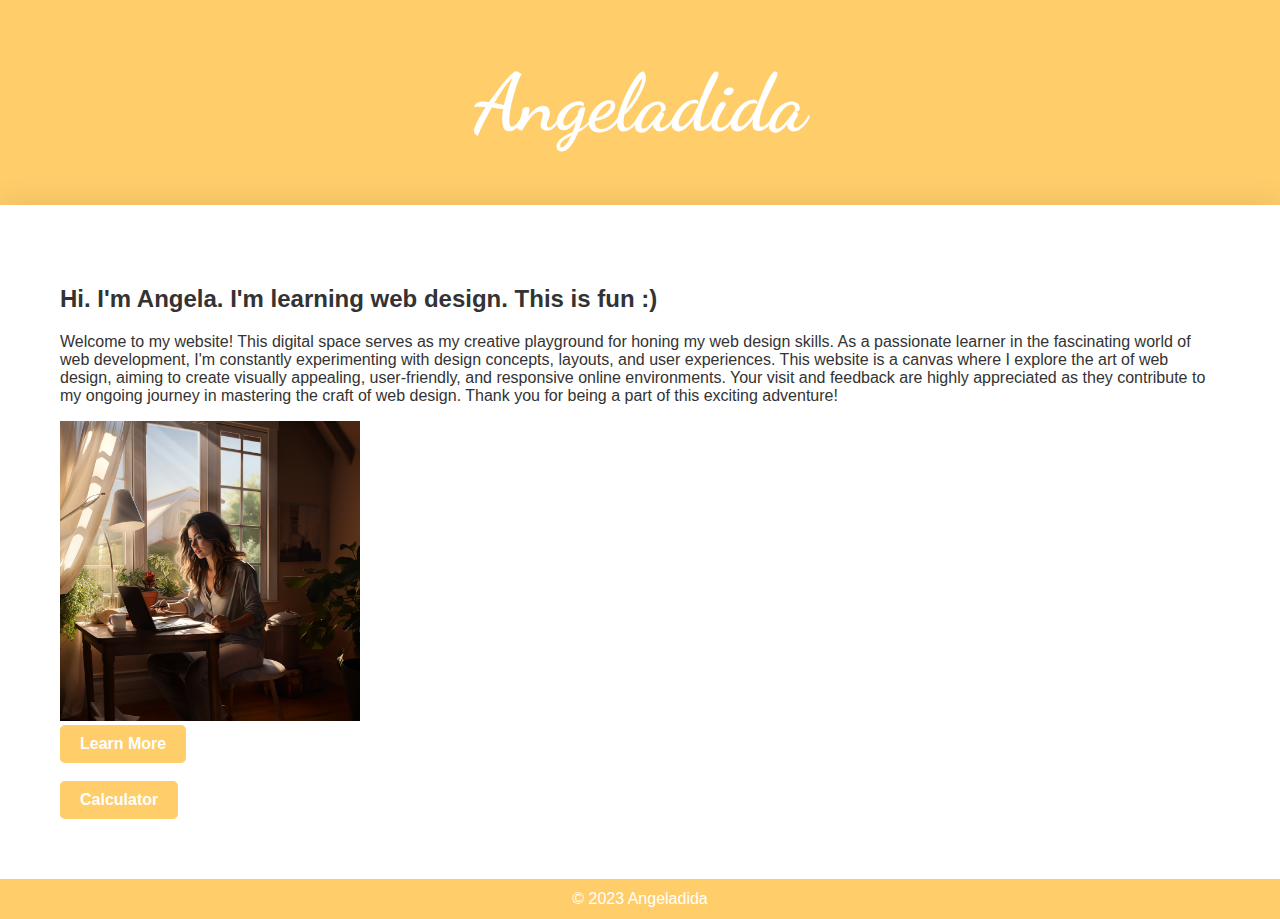
<file: index.html>
<!DOCTYPE html>
<html lang="en">
<head>
    <link rel="stylesheet" href="https://fonts.googleapis.com/css?family=Dancing+Script&display=swap">

    <meta charset="UTF-8">
    <meta name="viewport" content="width=device-width, initial-scale=1.0">
    <title>Your Website</title>
    <style>
        body {
            font-family: Arial, sans-serif;
            margin: 0;
            padding: 0;
            background-color: #f8f8f8;
            color: #333;
        }

        header {
            background-color: #ffcd69;
            color: #fff;
            text-align: center;
            padding: 0;
        }

        header h1 {
            font-size: 80px;
            font-family: 'Dancing Script', cursive;
        }

        .container {
            max-width: 1200px;
            margin: 0 auto;
            padding: 1px;
        }

        .main-content {
            background-color: #fff;
            box-shadow: 0px 0px 30px rgba(0, 0, 0, 0.1);
            padding: 60px;
        }

        .button-container {
            display: flex;
            align-items: center;
        }

        .button {
            background-color: #ffcd69;
            color: #fff;
            padding: 10px 20px;
            text-decoration: none;
            border-radius: 5px;
            font-weight: bold;
            transition: background-color 0.3s ease;
        }

        .button:hover {
            background-color: #8e29b9;
        }

        footer {
            background-color: #ffcd69;
            color: #fff;
            text-align: center;
            padding: 10px 0;
        }
    </style>
</head>
<body>
    <header>
        <div class="container">
            <h1>Angeladida</h1>
        </div>
    </header>

    <div class="container main-content">
        <h2>Hi. I'm Angela. I'm learning web design. This is fun :)</h2>
        <p>Welcome to my website! This digital space serves as my creative playground for honing my web design skills. As a passionate learner in the fascinating world of web development, I'm constantly experimenting with design concepts, layouts, and user experiences. This website is a canvas where I explore the art of web design, aiming to create visually appealing, user-friendly, and responsive online environments. Your visit and feedback are highly appreciated as they contribute to my ongoing journey in mastering the craft of web design. Thank you for being a part of this exciting adventure!</p>
        
        <span><img src="webdesigneress.png" alt="Woman working on laptop" style="width: 300px; height: 300px; margin-right: 10px;"></span>
        <br/>
        <div class="button-container">
            <a class="button" href="page2.html">Learn More</a>
        </div>
        <br/>
        <div class="button-container">
            <a class="button" href="calculator.html">Calculator</a>
        </div>
    </div>

    <footer>
        <div class="container">
            &copy; 2023 Angeladida
        </div>
    </footer>
</body>
</html>
</file>
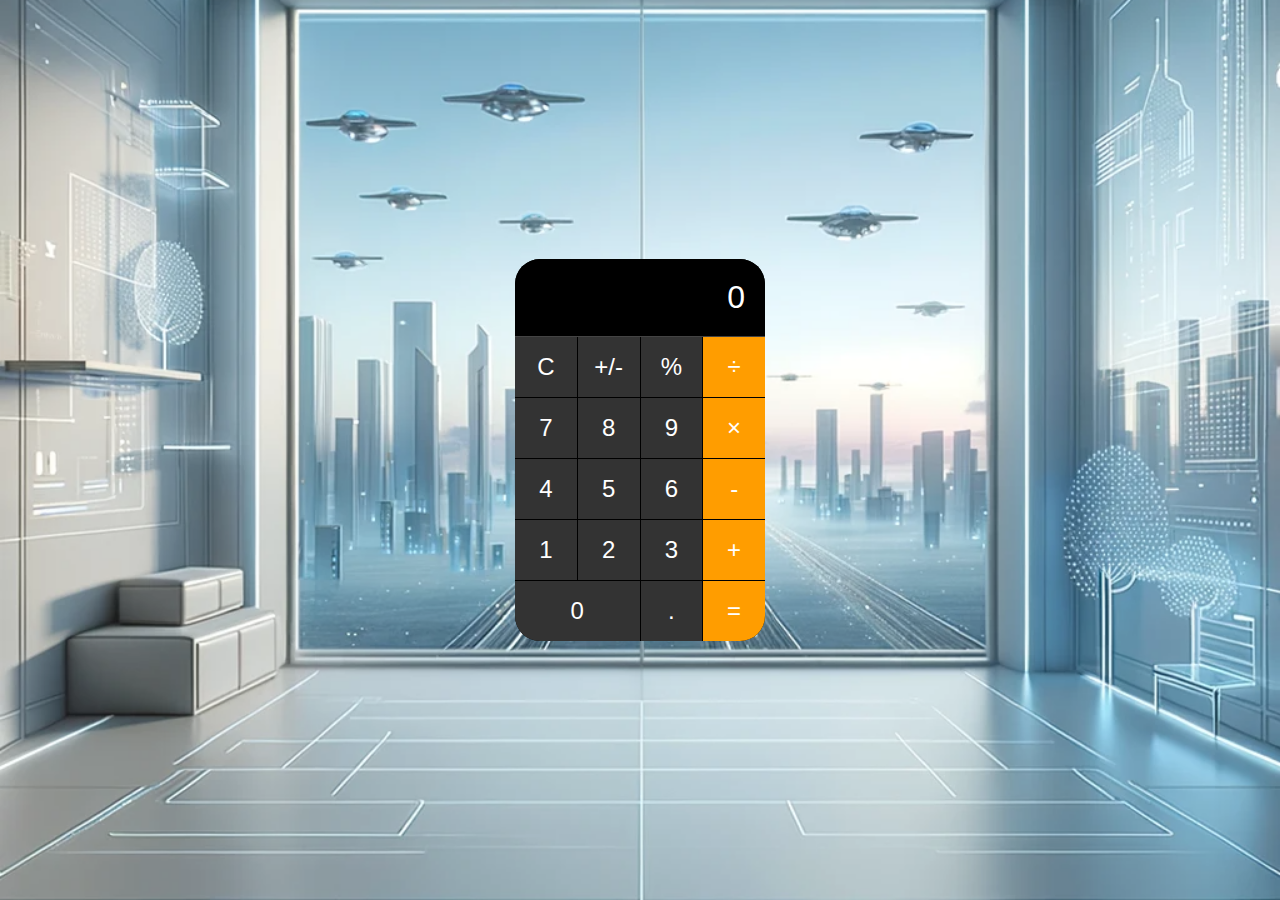
<file: calculator.html>
<!DOCTYPE html>
<html lang="en">
<head>
    <meta charset="UTF-8">
    <meta name="viewport" content="width=device-width, initial-scale=1.0">
    <title>Calculator</title>
    <link rel="stylesheet" href="styles.css">
    <script src="calculator.js" defer></script>

</head>
<body>
    <div class="calculator">
        <div class="screen">0</div>
        <div class="buttons">
            <button class="grey">C</button>
            <button class="grey">+/-</button>
            <button class="grey">%</button>
            <button class="orange">÷</button>
            <button class="grey">7</button>
            <button class="grey">8</button>
            <button class="grey">9</button>
            <button class="orange">×</button>
            <button class="grey">4</button>
            <button class="grey">5</button>
            <button class="grey">6</button>
            <button class="orange">-</button>
            <button class="grey">1</button>
            <button class="grey">2</button>
            <button class="grey">3</button>
            <button class="orange">+</button>
            <button class="grey wide">0</button>
            <button class="grey">.</button>
            <button class="orange">=</button>
        </div>
    </div>
</body>
</html>
</file>
<file: styles.css>
body {
    background-image: url('hitechroom.png');
    background-size: cover; /* To ensure the image covers the entire viewport */
    background-repeat: no-repeat; /* Prevents the image from repeating if it's too small for the container */
    background-position: center center; /* Centers the background image */
    height: 100vh; /* 100% of the viewport height */
    display: flex;
    justify-content: center;
    align-items: center; /* These 3 lines ensure the calculator is centered on the page */
    margin: 0;
    font-family: 'Arial', sans-serif; /* Any preferred font-family */
}


.calculator {
    background-color: #000;
    width: 250px;
    border-radius: 25px;
    overflow: hidden;
}

.screen {
    background-color: #000;
    color: white;
    font-size: 32px;
    padding: 20px;
    text-align: right;
    border-bottom: 1px solid #444;
}

.buttons {
    display: grid;
    grid-template-columns: repeat(4, 1fr);
    gap: 1px;
}

button {
    font-size: 24px;
    border: none;
    height: 60px;
    transition: 0.3s;
}

button:focus {
    outline: none;
}

.grey {
    background-color: #333;
    color: white;
}

.orange {
    background-color: #ff9d00;
    color: white;
}

.wide {
    grid-column: span 2;
}
</file>
